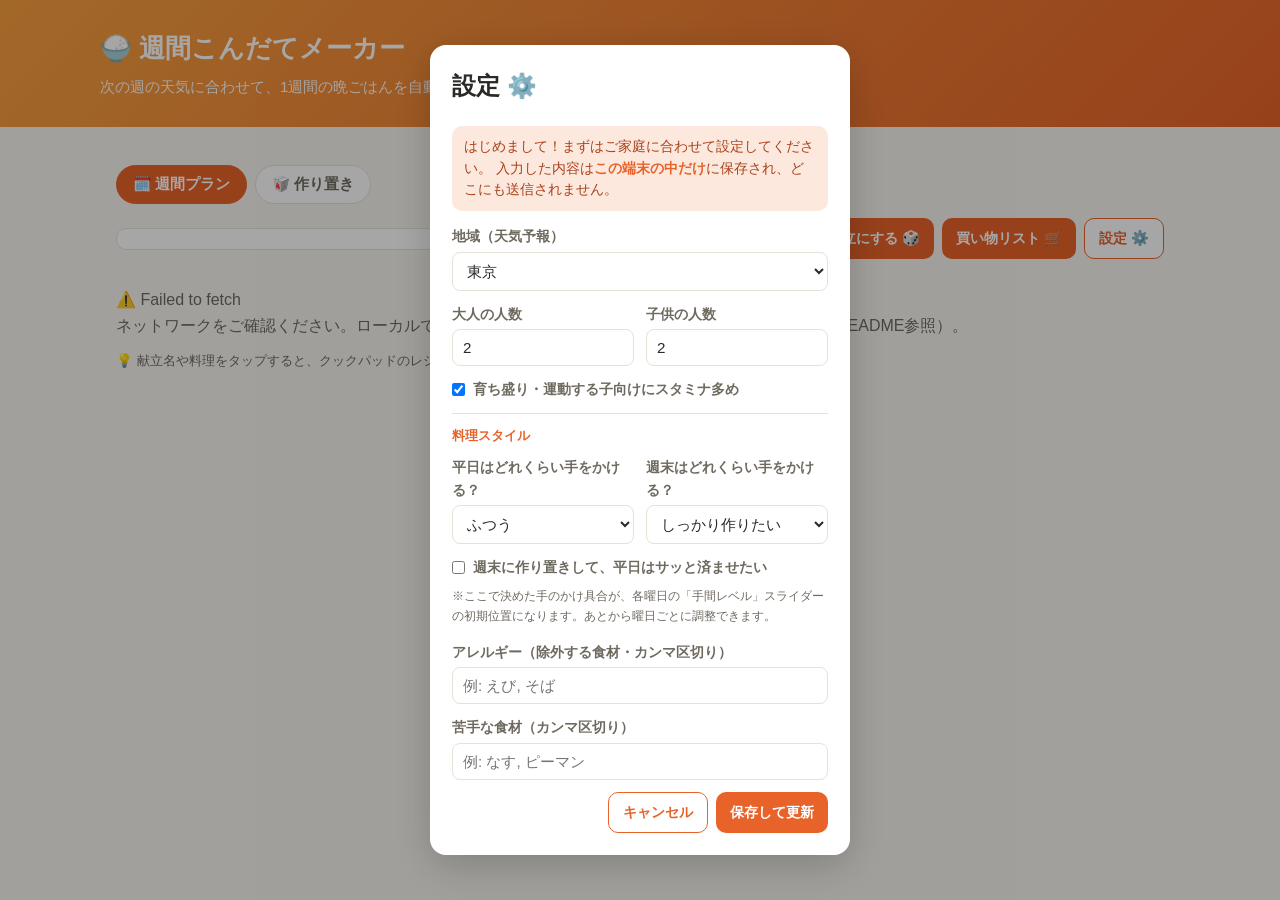
<file: index.html>
<!DOCTYPE html>
<html lang="ja">
<head>
  <meta charset="UTF-8">
  <meta name="viewport" content="width=device-width, initial-scale=1.0">
  <title>週間こんだてメーカー 🍚</title>
  <link rel="stylesheet" href="css/style.css">
</head>
<body>
  <header>
    <div class="header-inner">
      <h1>🍚 週間こんだてメーカー</h1>
      <p class="tagline">次の週の天気に合わせて、1週間の晩ごはんを自動で提案します</p>
    </div>
  </header>

  <main>
    <div class="tabs" role="tablist">
      <button id="tab-week" class="tab active" role="tab">🗓️ 週間プラン</button>
      <button id="tab-prep" class="tab" role="tab">🥡 作り置き</button>
    </div>

    <div class="toolbar">
      <div id="summary" class="summary"></div>
      <div class="actions">
        <button id="btn-regen" class="btn">別の献立にする 🎲</button>
        <button id="btn-shopping" class="btn">買い物リスト 🛒</button>
        <button id="btn-settings" class="btn ghost">設定 ⚙️</button>
      </div>
    </div>

    <div id="status" class="status"></div>

    <!-- 週間プラン -->
    <div id="view-week">
      <p class="recipe-hint">💡 献立名や料理をタップすると、クックパッドのレシピ検索が開きます。</p>
      <section id="plan" class="grid"></section>
      <section id="trending" class="trending hidden"></section>
    </div>

    <!-- 作り置き -->
    <div id="view-prep" class="hidden">
      <section id="prep"></section>
    </div>

    <section id="shopping" class="shopping hidden"></section>

    <p class="credit">天気データ: Open-Meteo（無料・キー不要）／ レシピ検索: クックパッド</p>
  </main>

  <!-- 設定モーダル -->
  <div id="modal" class="modal hidden">
    <div class="modal-box">
      <h2>設定 ⚙️</h2>

      <p id="welcome" class="welcome hidden">
        はじめまして！まずはご家庭に合わせて設定してください。
        入力した内容は<strong>この端末の中だけ</strong>に保存され、どこにも送信されません。
      </p>

      <label>地域（天気予報）
        <select id="s-city"></select>
      </label>

      <div class="row">
        <label>大人の人数
          <input id="s-adults" type="number" min="0" max="12" value="2">
        </label>
        <label>子供の人数
          <input id="s-kids" type="number" min="0" max="12" value="3">
        </label>
      </div>

      <label class="check">
        <input id="s-stamina" type="checkbox" checked>
        育ち盛り・運動する子向けにスタミナ多め
      </label>

      <div class="section-label">料理スタイル</div>
      <div class="row">
        <label>平日はどれくらい手をかける？
          <select id="s-weekday">
            <option value="1">楽ちん（時短したい）</option>
            <option value="2" selected>ふつう</option>
            <option value="3">しっかり作りたい</option>
          </select>
        </label>
        <label>週末はどれくらい手をかける？
          <select id="s-weekend">
            <option value="1">楽ちん（時短したい）</option>
            <option value="2">ふつう</option>
            <option value="3" selected>しっかり作りたい</option>
          </select>
        </label>
      </div>

      <label class="check">
        <input id="s-prep" type="checkbox">
        週末に作り置きして、平日はサッと済ませたい
      </label>
      <p class="field-hint">※ここで決めた手のかけ具合が、各曜日の「手間レベル」スライダーの初期位置になります。あとから曜日ごとに調整できます。</p>

      <label>アレルギー（除外する食材・カンマ区切り）
        <input id="s-allergies" type="text" placeholder="例: えび, そば">
      </label>

      <label>苦手な食材（カンマ区切り）
        <input id="s-dislikes" type="text" placeholder="例: なす, ピーマン">
      </label>

      <div class="modal-actions">
        <button id="btn-close" class="btn ghost">キャンセル</button>
        <button id="btn-apply" class="btn">保存して更新</button>
      </div>
    </div>
  </div>

  <script src="js/meals.js"></script>
  <script src="js/prep.js"></script>
  <script src="js/weather.js"></script>
  <script src="js/app.js"></script>
</body>
</html>
</file>
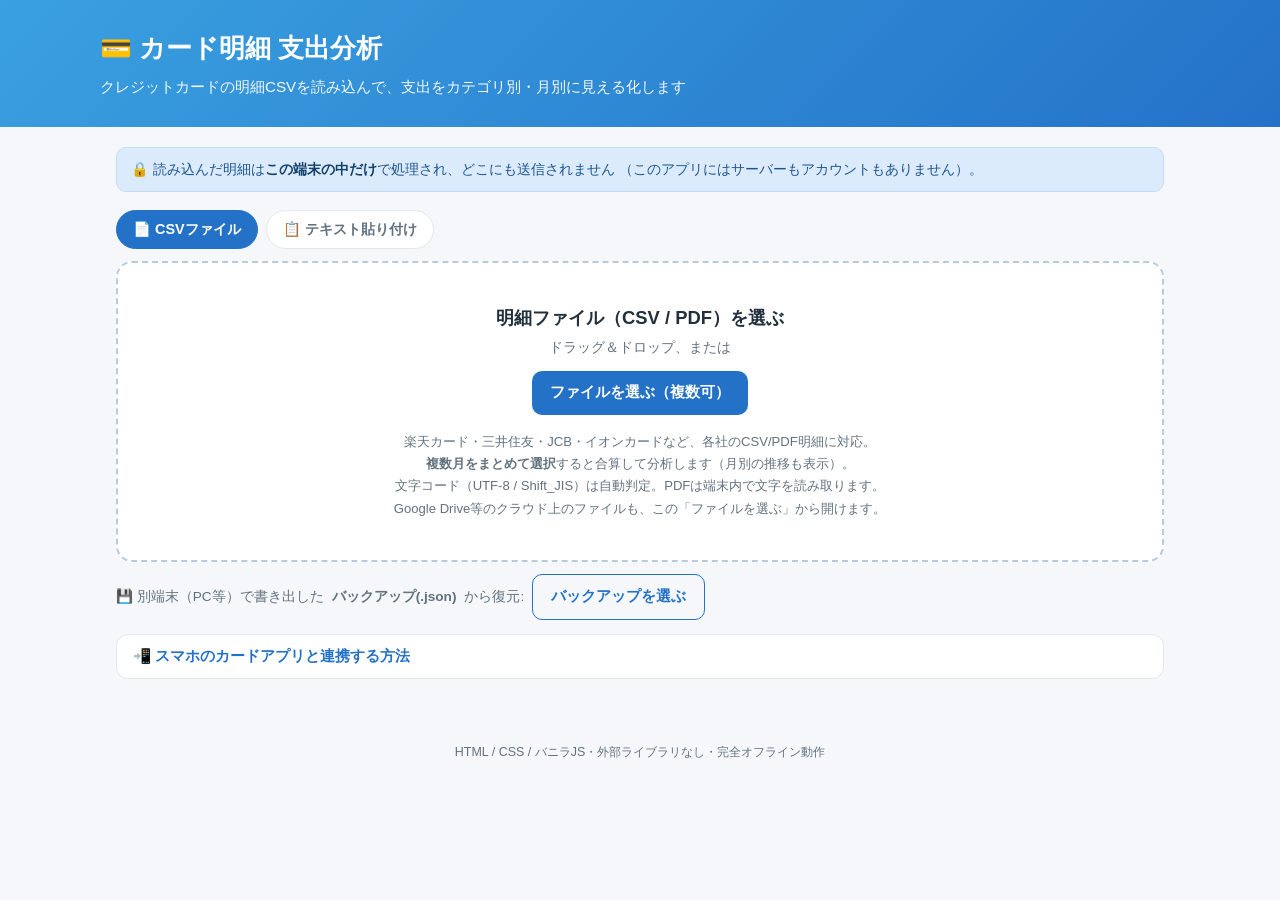
<file: expense.html>
<!DOCTYPE html>
<html lang="ja">
<head>
  <meta charset="UTF-8">
  <meta name="viewport" content="width=device-width, initial-scale=1.0">
  <title>カード明細 支出分析 💳</title>
  <!-- セキュリティ: 外部への通信を一切許可しない（明細データが外部送信されないことを技術的に保証）。
       読み込み/実行は同一オリジンのみ。style属性の動的付与のためstyleのみunsafe-inlineを許可。 -->
  <meta http-equiv="Content-Security-Policy" content="default-src 'self'; script-src 'self'; style-src 'self' 'unsafe-inline'; img-src 'self' data:; font-src 'self'; connect-src 'self'; manifest-src 'self'; worker-src 'self'; base-uri 'none'; form-action 'none'; object-src 'none'">
  <meta name="referrer" content="no-referrer">
  <link rel="stylesheet" href="css/expense.css">
  <!-- PWA -->
  <link rel="manifest" href="manifest.webmanifest">
  <meta name="theme-color" content="#2472c8">
  <meta name="mobile-web-app-capable" content="yes">
  <meta name="apple-mobile-web-app-capable" content="yes">
  <meta name="apple-mobile-web-app-status-bar-style" content="default">
  <meta name="apple-mobile-web-app-title" content="支出分析">
  <link rel="apple-touch-icon" href="icons/icon-180.png">
</head>
<body>
  <header>
    <div class="header-inner">
      <h1>💳 カード明細 支出分析</h1>
      <p class="tagline">クレジットカードの明細CSVを読み込んで、支出をカテゴリ別・月別に見える化します</p>
    </div>
  </header>

  <main>
    <p class="privacy-note">
      🔒 読み込んだ明細は<strong>この端末の中だけ</strong>で処理され、どこにも送信されません
      （このアプリにはサーバーもアカウントもありません）。
    </p>

    <!-- 読み込みエリア -->
    <section id="ingest">
      <div class="mode-tabs" role="tablist">
        <button id="mode-csv" class="mode-tab active" role="tab">📄 CSVファイル</button>
        <button id="mode-text" class="mode-tab" role="tab">📋 テキスト貼り付け</button>
      </div>

      <div id="drop" class="drop">
        <div class="drop-inner">
          <p class="drop-title">明細ファイル（CSV / PDF）を選ぶ</p>
          <p class="drop-sub">ドラッグ＆ドロップ、または</p>
          <label class="btn file-btn">
            ファイルを選ぶ（複数可）
            <input id="file" type="file" accept=".csv,text/csv,.pdf,application/pdf" multiple hidden>
          </label>
          <p class="drop-hint">
            楽天カード・三井住友・JCB・イオンカードなど、各社のCSV/PDF明細に対応。<br>
            <strong>複数月をまとめて選択</strong>すると合算して分析します（月別の推移も表示）。<br>
            文字コード（UTF-8 / Shift_JIS）は自動判定。PDFは端末内で文字を読み取ります。<br>
            Google Drive等のクラウド上のファイルも、この「ファイルを選ぶ」から開けます。
          </p>
        </div>
      </div>

      <p class="backup-line">
        💾 別端末（PC等）で書き出した<strong>バックアップ(.json)</strong>から復元:
        <label class="btn ghost file-btn">
          バックアップを選ぶ
          <input id="backup-file" type="file" accept=".json,application/json" hidden>
        </label>
      </p>

      <div id="paste-area" class="paste-area hidden">
        <p class="field-hint">
          カードアプリやWeb明細の画面をコピーして、下に貼り付けてください。
          「日付・店名・金額」が1行ずつ並んでいれば自動で読み取ります。
        </p>
        <textarea id="paste-input" class="paste-input" rows="8"
          placeholder="例）&#10;2026/01/05 AMAZON.CO.JP ￥3,980&#10;1/6 スターバックス 渋谷 620円&#10;2026/02/01 ドコモ 4,400"></textarea>
        <button id="btn-parse-text" class="btn">この内容を解析 📊</button>
      </div>
    </section>

    <!-- 連携方法（スマホのカードアプリから送る） -->
    <section class="help">
      <button id="help-toggle" class="help-toggle">📲 スマホのカードアプリと連携する方法</button>
      <div id="help-body" class="help-body hidden">
        <p class="privacy-note">
          🔒 どの方法でも、明細は端末内で処理されどこにも送信されません。
        </p>
        <h3>共通の準備：ホーム画面に追加（アプリ化）</h3>
        <ol>
          <li>Safari／Chrome でこのページを開く</li>
          <li>共有ボタン →「ホーム画面に追加」でインストール（オフラインでも起動できます）</li>
        </ol>

        <h3>iPhone：ショートカットで共有シートから送る</h3>
        <p class="field-hint">
          iOS標準の「ショートカット」アプリで、共有シートからこのアプリへ明細テキストを渡せます
          （iOSはPWAの共有ターゲット受信に非対応のため、この方法が確実です）。
        </p>
        <ol>
          <li>「ショートカット」アプリで新規作成 →「共有シートに表示」をオン、受け取る種類を「テキスト」に</li>
          <li>アクション「URLを開く」を追加し、URLに次を設定：<br>
            <code>https://（このページのURL）/expense.html#paste=[入力を渡す：URLエンコード]</code></li>
          <li>カードアプリ／Web明細で明細を選択 → 共有 → 作成したショートカットを選ぶと、このアプリが開いて自動解析します</li>
        </ol>

        <h3>Android：共有シートから直接（PWA共有ターゲット）</h3>
        <p class="field-hint">
          ホーム画面に追加すると、カードアプリの「共有」先にこのアプリが表示されます。
          明細テキストを共有すると自動で解析します。
        </p>

        <h3>いちばん簡単：コピー＆貼り付け</h3>
        <p class="field-hint">
          明細画面を長押しでコピー →「📋 テキスト貼り付け」に貼るだけ。全端末で確実に動きます。
        </p>
      </div>
    </section>

    <div id="status" class="status"></div>

    <!-- 列マッピング -->
    <section id="mapping" class="card hidden">
      <h2>列の対応づけ</h2>
      <p class="field-hint">自動推定した列を確認してください。違う場合は選び直せます。</p>
      <div class="map-row">
        <label>日付の列
          <select id="col-date"></select>
        </label>
        <label>店名・内容の列
          <select id="col-desc"></select>
        </label>
        <label>金額の列
          <select id="col-amount"></select>
        </label>
      </div>
      <label class="check">
        <input id="opt-header" type="checkbox" checked>
        1行目は見出し行
      </label>
      <div class="preview-wrap">
        <table id="preview" class="preview"></table>
      </div>
      <div class="modal-actions">
        <button id="btn-analyze" class="btn">分析する 📊</button>
      </div>
    </section>

    <!-- 結果 -->
    <section id="results" class="hidden">
      <div class="toolbar">
        <div id="summary" class="summary"></div>
        <div class="actions">
          <div class="grp-toggle" role="group" aria-label="月の集計方法">
            <button id="grp-billing" class="grp-btn">請求月</button>
            <button id="grp-usage" class="grp-btn">利用日</button>
          </div>
          <select id="month-filter" class="select"></select>
          <button id="btn-reset" class="btn ghost">別のファイルを読み込む</button>
          <button id="btn-export" class="btn ghost">バックアップ書出 ⬇️</button>
          <button id="btn-clear" class="btn danger-btn">データを消去 🗑️</button>
        </div>
      </div>
      <p class="save-note" id="grp-note"></p>
      <p class="save-note">🔒 読み込んだ明細は<strong>この端末の中だけ</strong>に保存され、次回自動で復元します（外部送信なし）。消したいときは「データを消去」。</p>

      <!-- 統計量 -->
      <div class="card">
        <h2>統計量</h2>
        <div id="stats" class="stats"></div>
      </div>

      <!-- カード別内訳（複数カード時のみ表示） -->
      <div id="cards-card" class="card hidden">
        <h2>カード別内訳</h2>
        <p class="field-hint">合算した支出を、カード（ファイル）ごとに分けた内訳です。表示中の期間が対象です。</p>
        <div id="cards"></div>
      </div>

      <div class="charts">
        <div class="card chart-card">
          <h2>カテゴリ別</h2>
          <p class="field-hint">バーをタップすると、そのカテゴリの内訳を金額順で表示します。</p>
          <div id="chart-category"></div>
          <div id="cat-detail" class="detail"></div>
        </div>
        <div class="card chart-card">
          <h2>月別の支出（前月比つき）</h2>
          <p class="field-hint">棒をタップすると、その月の内訳を金額順で表示します。</p>
          <div id="chart-month"></div>
          <div id="month-detail" class="detail"></div>
          <div id="month-table"></div>
        </div>
      </div>

      <div class="card">
        <h2>カテゴリ別の月推移</h2>
        <p class="field-hint">各月の棒をカテゴリ色で積み上げています。棒をタップすると、その月の内訳を金額順で表示します。</p>
        <div id="chart-cat-trend"></div>
        <div id="trend-detail" class="detail"></div>
      </div>

      <div class="card">
        <h2>よく使う店 ランキング</h2>
        <p class="field-hint">支出額の多い順（同じ店名でまとめています）。表示中の期間が対象です。</p>
        <div id="merchants"></div>
      </div>

      <div class="card">
        <h2>明細（カテゴリは変更できます）</h2>
        <p class="field-hint">カテゴリのプルダウンを変えると、その店名の分類ルールとして次回以降も記憶されます。</p>
        <div class="preview-wrap">
          <table id="tx-table" class="tx-table"></table>
        </div>
      </div>
    </section>

    <p class="credit">HTML / CSS / バニラJS・外部ライブラリなし・完全オフライン動作</p>
  </main>

  <script src="js/expense.js"></script>
</body>
</html>
</file>
<file: css/style.css>
:root {
  --bg: #f7f5f0;
  --card: #ffffff;
  --ink: #2c2a26;
  --sub: #6f6a60;
  --accent: #e8632a;
  --accent-soft: #fde8dd;
  --line: #e7e2d8;
  --shadow: 0 2px 10px rgba(0,0,0,.06);
}

* { box-sizing: border-box; }
body {
  margin: 0;
  font-family: -apple-system, "Hiragino Kaku Gothic ProN", "Noto Sans JP", "Meiryo", sans-serif;
  background: var(--bg);
  color: var(--ink);
  line-height: 1.6;
}

header {
  background: linear-gradient(135deg, #f9a03f, #e8632a);
  color: #fff;
  padding: 28px 16px;
}
.header-inner { max-width: 1080px; margin: 0 auto; }
header h1 { margin: 0; font-size: 1.6rem; }
.tagline { margin: 6px 0 0; opacity: .95; font-size: .95rem; }

main { max-width: 1080px; margin: 0 auto; padding: 20px 16px 60px; }

.tabs { display: flex; gap: 8px; margin: 18px 0 14px; }
.tab {
  border: 1px solid var(--line); background: var(--card); color: var(--sub);
  padding: 9px 16px; border-radius: 999px; font-size: .92rem; font-weight: 700;
  cursor: pointer; font-family: inherit; transition: background .15s, color .15s, border-color .15s;
}
.tab:hover { border-color: var(--accent); color: var(--accent); }
.tab.active { background: var(--accent); color: #fff; border-color: var(--accent); }
.tab:focus-visible { outline: 3px solid var(--accent-soft); outline-offset: 2px; }

.toolbar {
  display: flex; flex-wrap: wrap; gap: 12px;
  align-items: center; justify-content: space-between;
  margin-bottom: 16px;
}
.summary {
  font-size: .9rem; color: var(--sub);
  background: var(--card); border: 1px solid var(--line);
  border-radius: 10px; padding: 10px 14px; flex: 1 1 320px;
}
.summary strong { color: var(--accent); }
.actions { display: flex; gap: 8px; flex-wrap: wrap; }

.btn {
  border: none; background: var(--accent); color: #fff;
  padding: 10px 14px; border-radius: 10px; font-size: .9rem;
  cursor: pointer; font-weight: 600; transition: transform .05s, filter .15s;
}
.btn:hover { filter: brightness(1.05); }
.btn:active { transform: translateY(1px); }
.btn.ghost { background: #fff; color: var(--accent); border: 1px solid var(--accent); }

.status { color: var(--sub); padding: 12px 0; }
.recipe-hint { color: var(--sub); font-size: .84rem; margin: 0 0 14px; }

.grid {
  display: grid;
  grid-template-columns: repeat(auto-fill, minmax(220px, 1fr));
  gap: 14px;
}

.card {
  background: var(--card); border: 1px solid var(--line);
  border-radius: 14px; padding: 14px; box-shadow: var(--shadow);
  display: flex; flex-direction: column;
}
.card-head {
  display: flex; align-items: center; gap: 8px; margin-bottom: 4px;
}
.dow {
  background: var(--accent-soft); color: var(--accent);
  font-weight: 700; border-radius: 8px; padding: 2px 10px; font-size: .95rem;
}
.date { color: var(--sub); font-size: .85rem; }
.weather { margin-left: auto; font-size: 1.5rem; }
.temps { font-size: .9rem; margin-bottom: 8px; }
.temps .hi { color: #d9481f; font-weight: 700; }
.temps .lo { color: #3d78c9; margin-left: 6px; }
.temps .pop { color: #3d78c9; margin-left: 8px; font-size: .82rem; }

.menu-name {
  font-size: 1.15rem; font-weight: 700; margin: 2px 0 6px;
}
.menu-name .menu-link {
  color: var(--ink); text-decoration: none; cursor: pointer;
}
.menu-name .menu-link:hover { color: var(--accent); text-decoration: underline; }
.menu-name .menu-link:focus-visible { outline: 3px solid var(--accent-soft); outline-offset: 2px; border-radius: 4px; }
.menu-name .join { color: var(--sub); font-weight: 700; margin: 0 1px; }
.cook-ic { font-size: .8rem; opacity: .55; }
.menu-name:hover .cook-ic { opacity: 1; }
.items {
  list-style: none; padding: 0; margin: 0 0 10px;
  font-size: .88rem; color: var(--sub);
}
.items li { padding: 1px 0; }
.items li::before { content: "・"; color: var(--accent); }
.items a { color: inherit; text-decoration: none; }
.items a:hover { color: var(--accent); text-decoration: underline dotted; }
.items a:focus-visible { outline: 2px solid var(--accent-soft); outline-offset: 1px; border-radius: 3px; }

.reason {
  font-size: .8rem; color: #8a7f6f; background: #faf7f1;
  border-radius: 8px; padding: 6px 8px; margin-bottom: 10px;
}
/* 手間レベルのスライダー */
.effort {
  margin-top: auto; background: #faf7f1; border: 1px solid var(--line);
  border-radius: 10px; padding: 8px 10px 6px; margin-bottom: 8px;
}
.effort-top { display: flex; align-items: center; justify-content: space-between; }
.effort-label { font-size: .78rem; color: var(--sub); }
.effort-val { font-size: .84rem; font-weight: 700; color: var(--accent); }
.effort-range {
  -webkit-appearance: none; appearance: none; width: 100%; height: 6px;
  margin: 8px 0 2px; border-radius: 999px; cursor: pointer;
  background: linear-gradient(90deg, #f6c56b, #e8632a);
}
.effort-range::-webkit-slider-thumb {
  -webkit-appearance: none; appearance: none; width: 20px; height: 20px;
  border-radius: 50%; background: #fff; border: 2px solid var(--accent);
  box-shadow: 0 1px 3px rgba(0,0,0,.25); cursor: pointer;
}
.effort-range::-moz-range-thumb {
  width: 20px; height: 20px; border-radius: 50%; background: #fff;
  border: 2px solid var(--accent); box-shadow: 0 1px 3px rgba(0,0,0,.25); cursor: pointer;
}
.effort-range:focus-visible { outline: 3px solid var(--accent-soft); outline-offset: 2px; }
.effort-scale { display: flex; justify-content: space-between; font-size: .72rem; color: #b3ab9d; }

.prep-badge {
  background: #eaf3e2; color: #5a7d3a; font-size: .72rem; font-weight: 700;
  border-radius: 6px; padding: 1px 7px; margin-left: 4px;
}
.trend-badge {
  background: #fde3d6; color: #d9481f; font-size: .72rem; font-weight: 700;
  border-radius: 6px; padding: 1px 7px; margin-left: 4px;
}
.season-badge {
  background: #e6f0da; color: #5a8a2f; font-size: .72rem; font-weight: 700;
  border-radius: 6px; padding: 1px 7px; margin-left: 4px;
}

.reroll {
  border: 1px dashed var(--line); background: #fff;
  color: var(--sub); border-radius: 8px; padding: 6px; font-size: .8rem;
  cursor: pointer;
}
.reroll:hover { border-color: var(--accent); color: var(--accent); }

/* 今週の人気レシピ */
.trending {
  margin-top: 24px; background: var(--card); border: 1px solid var(--line);
  border-radius: 14px; padding: 18px; box-shadow: var(--shadow);
}
.trending h3 { margin: 0 0 12px; }
.trending .upd { font-size: .78rem; color: var(--sub); font-weight: 400; }
.trend-grid {
  display: grid; grid-template-columns: repeat(auto-fill, minmax(150px, 1fr)); gap: 12px;
}
.trend-card {
  display: flex; flex-direction: column; text-decoration: none; color: var(--ink);
  border: 1px solid var(--line); border-radius: 12px; overflow: hidden; background: #fff;
  transition: transform .05s, box-shadow .15s;
}
.trend-card:hover { box-shadow: var(--shadow); transform: translateY(-1px); }
.trend-card:focus-visible { outline: 3px solid var(--accent-soft); outline-offset: 2px; }
.trend-card img { width: 100%; aspect-ratio: 4/3; object-fit: cover; display: block; background: #f2ede3; }
.trend-card .noimg { width: 100%; aspect-ratio: 4/3; display: flex; align-items: center; justify-content: center; font-size: 2rem; background: #faf7f1; }
.trend-name { font-size: .86rem; font-weight: 700; padding: 8px 10px 2px; line-height: 1.35; }
.trend-cat { font-size: .72rem; color: var(--accent); padding: 0 10px 10px; }

.shopping {
  margin-top: 24px; background: var(--card); border: 1px solid var(--line);
  border-radius: 14px; padding: 18px; box-shadow: var(--shadow);
}
.shopping h3 { margin-top: 0; }
.shopping ul {
  columns: 2; column-gap: 24px; padding-left: 18px; margin: 8px 0;
}
.shopping li { break-inside: avoid; }
.shopping em { color: var(--accent); font-style: normal; font-size: .82rem; }
.shopping .hint { color: var(--sub); font-size: .82rem; margin-bottom: 0; }

.credit { text-align: center; color: #b3ab9d; font-size: .78rem; margin-top: 28px; }

.hidden { display: none !important; }

/* 作り置きモード */
.prep-intro {
  background: #eaf3e2; color: #46652c; border: 1px solid #d3e5c2;
  border-radius: 12px; padding: 12px 14px; font-size: .92rem; margin-bottom: 16px;
}
.prep-intro strong { color: #3c5a24; }
.prep-h { margin: 6px 0 12px; font-size: 1.1rem; }
.prep-grid {
  display: grid; grid-template-columns: repeat(auto-fill, minmax(200px, 1fr)); gap: 14px; margin-bottom: 22px;
}
.prep-card {
  background: var(--card); border: 1px solid var(--line); border-radius: 14px;
  padding: 14px; box-shadow: var(--shadow); border-left: 4px solid var(--accent);
}
.prep-card.side { border-left-color: var(--leaf, #6b8e4e); }
.prep-top { display: flex; align-items: center; justify-content: space-between; gap: 8px; margin-bottom: 2px; }
.prep-type { font-size: .74rem; font-weight: 700; color: var(--sub); }
.prep-item-reroll {
  border: 1px solid var(--accent); background: #fff; color: var(--accent);
  border-radius: 999px; padding: 4px 11px; font-size: .78rem; font-weight: 700;
  cursor: pointer; font-family: inherit; transition: filter .15s;
}
.prep-item-reroll:hover { background: var(--accent); color: #fff; }
.prep-item-reroll:focus-visible { outline: 3px solid var(--accent-soft); outline-offset: 2px; }
.keep { display: flex; flex-wrap: wrap; gap: 6px; margin: 6px 0 8px; }
.keep-badge {
  background: #f3ede1; color: #8a7a52; font-size: .72rem; font-weight: 700;
  border-radius: 6px; padding: 1px 8px;
}
.prep-ing { font-size: .82rem; color: var(--sub); line-height: 1.5; }

.assemble {
  background: var(--card); border: 1px solid var(--line); border-radius: 14px;
  overflow: hidden; box-shadow: var(--shadow); margin-bottom: 14px;
}
.assemble-row { display: flex; gap: 12px; align-items: baseline; padding: 11px 14px; border-top: 1px solid var(--line); }
.assemble-row:first-child { border-top: none; }
.aday {
  background: var(--accent-soft); color: var(--accent); font-weight: 800;
  border-radius: 8px; padding: 2px 12px; font-size: .95rem; flex: 0 0 auto;
}
.ameal { font-size: .92rem; }
.ameal .menu-link { color: var(--ink); text-decoration: none; font-weight: 700; }
.ameal .menu-link:hover { color: var(--accent); text-decoration: underline; }
.ameal .plus { color: var(--sub); margin: 0 5px; font-size: .82rem; }
.prep-reroll {
  margin-left: auto; flex: 0 0 auto; border: 1px dashed var(--line); background: #fff;
  color: var(--sub); border-radius: 8px; padding: 5px 9px; font-size: .78rem;
  cursor: pointer; font-family: inherit; transition: border-color .15s, color .15s;
}
.prep-reroll:hover { border-color: var(--accent); color: var(--accent); }
.prep-reroll:focus-visible { outline: 3px solid var(--accent-soft); outline-offset: 2px; }
.prep-note { font-size: .8rem; color: var(--sub); }

/* モーダル */
.modal {
  position: fixed; inset: 0; background: rgba(0,0,0,.35);
  display: flex; align-items: flex-start; justify-content: center;
  padding: 16px; z-index: 50; overflow-y: auto;
}
.modal-box {
  background: #fff; border-radius: 16px; padding: 22px;
  width: 100%; max-width: 420px; box-shadow: 0 10px 40px rgba(0,0,0,.2);
  margin: auto;
}
.modal-box h2 { margin-top: 0; }
.welcome {
  background: var(--accent-soft); color: #a8431c;
  border-radius: 10px; padding: 10px 12px; font-size: .85rem; margin: 0 0 14px;
}
.welcome strong { color: var(--accent); }
.section-label {
  font-size: .8rem; font-weight: 700; color: var(--accent);
  border-top: 1px solid var(--line); padding-top: 12px; margin-bottom: 10px;
}
.modal-box .field-hint { font-size: .78rem; color: var(--sub); margin: -4px 0 14px; }
.modal-box select { background: #fff; }
.modal-box label {
  display: block; font-size: .88rem; color: var(--sub);
  margin-bottom: 12px; font-weight: 600;
}
.modal-box input[type=text], .modal-box input[type=number], .modal-box select {
  width: 100%; margin-top: 4px; padding: 9px 10px;
  border: 1px solid var(--line); border-radius: 8px; font-size: .95rem;
  font-family: inherit; color: var(--ink);
}
.modal-box .row { display: flex; gap: 12px; }
.modal-box .row label { flex: 1; }
.modal-box label.check {
  display: flex; align-items: center; gap: 8px; font-weight: 600;
}
.modal-box label.check input { width: auto; margin: 0; }
.modal-actions { display: flex; justify-content: flex-end; gap: 8px; margin-top: 8px; }

@media (max-width: 480px) {
  .shopping ul { columns: 1; }
  header h1 { font-size: 1.35rem; }
}
</file>
<file: css/expense.css>
:root {
  --bg: #f5f7fa;
  --card: #ffffff;
  --ink: #22303c;
  --sub: #62727f;
  --accent: #2472c8;
  --accent-soft: #dcebfb;
  --line: #e2e8ef;
  --shadow: 0 2px 10px rgba(0,0,0,.06);
  --danger: #c0392b;
}

* { box-sizing: border-box; }
body {
  margin: 0;
  font-family: -apple-system, "Hiragino Kaku Gothic ProN", "Noto Sans JP", "Meiryo", sans-serif;
  background: var(--bg);
  color: var(--ink);
  line-height: 1.6;
}

header {
  background: linear-gradient(135deg, #3aa0e0, #2472c8);
  color: #fff;
  padding: 28px 16px;
}
.header-inner { max-width: 1080px; margin: 0 auto; }
header h1 { margin: 0; font-size: 1.6rem; }
.tagline { margin: 6px 0 0; opacity: .95; font-size: .95rem; }

main { max-width: 1080px; margin: 0 auto; padding: 20px 16px 60px; }

.privacy-note {
  background: var(--accent-soft); border: 1px solid #c3ddf6;
  color: #1c5691; border-radius: 10px; padding: 10px 14px;
  font-size: .88rem; margin: 0 0 18px;
}
.privacy-note strong { color: #12406e; }

.hidden { display: none !important; }

/* --- 入力モードのタブ --- */
.mode-tabs { display: flex; gap: 8px; margin-bottom: 12px; }
.mode-tab {
  border: 1px solid var(--line); background: var(--card); color: var(--sub);
  padding: 9px 16px; border-radius: 999px; font-size: .9rem; font-weight: 700;
  cursor: pointer; font-family: inherit; transition: background .15s, color .15s, border-color .15s;
}
.mode-tab:hover { border-color: var(--accent); color: var(--accent); }
.mode-tab.active { background: var(--accent); color: #fff; border-color: var(--accent); }

/* --- テキスト貼り付け --- */
.paste-area {
  background: var(--card); border: 1px solid var(--line);
  border-radius: 16px; padding: 18px; box-shadow: var(--shadow);
}
.paste-input {
  width: 100%; font-family: ui-monospace, "SFMono-Regular", Menlo, monospace;
  font-size: .9rem; padding: 12px; border: 1px solid var(--line);
  border-radius: 10px; resize: vertical; background: #fbfdff; color: var(--ink);
  margin-bottom: 12px;
}
.paste-input:focus { outline: 2px solid var(--accent-soft); border-color: var(--accent); }

/* --- 連携ヘルプ --- */
.help { margin: 14px 0; }
.help-toggle {
  width: 100%; text-align: left; background: var(--card);
  border: 1px solid var(--line); border-radius: 12px; padding: 12px 16px;
  font-size: .92rem; font-weight: 700; color: var(--accent);
  cursor: pointer; font-family: inherit;
}
.help-toggle:hover { border-color: var(--accent); }
.help-body {
  background: var(--card); border: 1px solid var(--line);
  border-radius: 12px; padding: 4px 18px 16px; margin-top: 8px; box-shadow: var(--shadow);
}
.help-body h3 { font-size: .95rem; margin: 18px 0 6px; }
.help-body ol { margin: 6px 0; padding-left: 20px; font-size: .86rem; line-height: 1.8; }
.help-body code {
  background: #eef3f8; border: 1px solid var(--line); border-radius: 6px;
  padding: 2px 6px; font-size: .82rem; word-break: break-all;
}

/* --- 読み込みエリア --- */
.drop {
  border: 2px dashed #b8cbdd; border-radius: 16px;
  background: var(--card); padding: 40px 16px; text-align: center;
  transition: border-color .15s, background .15s;
}
.drop.over { border-color: var(--accent); background: var(--accent-soft); }
.drop-title { font-size: 1.15rem; font-weight: 700; margin: 0 0 4px; }
.drop-sub { color: var(--sub); margin: 4px 0 12px; font-size: .9rem; }
.drop-hint { color: var(--sub); font-size: .82rem; margin: 16px 0 0; line-height: 1.7; }

.btn {
  border: none; background: var(--accent); color: #fff;
  padding: 10px 18px; border-radius: 10px; font-size: .92rem;
  cursor: pointer; font-weight: 600; font-family: inherit;
  transition: transform .05s, filter .15s;
}
.btn:hover { filter: brightness(1.06); }
.btn:active { transform: translateY(1px); }
.btn.ghost { background: transparent; color: var(--accent); border: 1px solid var(--accent); }
.file-btn { display: inline-block; }

.select, select {
  font-family: inherit; font-size: .9rem; padding: 7px 10px;
  border: 1px solid var(--line); border-radius: 8px; background: #fff; color: var(--ink);
}

/* --- カード --- */
.card {
  background: var(--card); border: 1px solid var(--line);
  border-radius: 14px; padding: 18px; margin: 16px 0; box-shadow: var(--shadow);
}
.card h2 { margin: 0 0 10px; font-size: 1.05rem; }
.field-hint { color: var(--sub); font-size: .82rem; margin: 4px 0 12px; }

.map-row { display: flex; flex-wrap: wrap; gap: 14px; margin-bottom: 12px; }
.map-row label { display: flex; flex-direction: column; gap: 4px; font-size: .85rem; color: var(--sub); flex: 1 1 200px; }
.check { display: flex; align-items: center; gap: 8px; font-size: .88rem; margin: 8px 0; cursor: pointer; }

/* --- テーブル --- */
.preview-wrap { overflow-x: auto; -webkit-overflow-scrolling: touch; }
table { border-collapse: collapse; width: 100%; font-size: .85rem; }
.preview th, .preview td { border: 1px solid var(--line); padding: 6px 9px; white-space: nowrap; text-align: left; }
.preview th { background: #eef3f8; font-weight: 700; }

.tx-table th, .tx-table td { border-bottom: 1px solid var(--line); padding: 8px 10px; text-align: left; vertical-align: middle; }
.tx-table th { background: #eef3f8; position: sticky; top: 0; }
.tx-table .num { text-align: right; font-variant-numeric: tabular-nums; }
.tx-table .refund { color: var(--accent); }
.tx-table .nowrap { white-space: nowrap; }
.cat-select { font-size: .82rem; padding: 4px 6px; }

/* --- サマリー・ツールバー --- */
.toolbar { display: flex; flex-wrap: wrap; gap: 12px; align-items: center; justify-content: space-between; margin: 16px 0; }
.actions { display: flex; gap: 8px; flex-wrap: wrap; align-items: center; }
.summary {
  background: var(--card); border: 1px solid var(--line); border-radius: 12px;
  padding: 12px 18px; flex: 1 1 280px; display: flex; align-items: baseline; gap: 14px;
}
.sum-total { font-size: 1.6rem; font-weight: 800; color: var(--accent); }
.sum-sub { color: var(--sub); font-size: .85rem; }

/* --- チャート --- */
.charts { display: grid; grid-template-columns: 1fr 1fr; gap: 16px; }
@media (max-width: 720px) { .charts { grid-template-columns: 1fr; } }
.chart-card { margin: 0; }

.bars { display: flex; flex-direction: column; gap: 9px; }
.bar-row { display: grid; grid-template-columns: 130px 1fr auto; gap: 10px; align-items: center; font-size: .82rem; }
.bar-label { display: flex; align-items: center; gap: 6px; color: var(--ink); }
.dot { width: 10px; height: 10px; border-radius: 50%; display: inline-block; flex: 0 0 auto; }
.bar-track { background: #eef3f8; border-radius: 6px; height: 16px; overflow: hidden; }
.bar-fill { height: 100%; border-radius: 6px; min-width: 2px; transition: width .3s; }
.bar-val { white-space: nowrap; font-variant-numeric: tabular-nums; }
.bar-pct { color: var(--sub); font-size: .78rem; }
@media (max-width: 480px) { .bar-row { grid-template-columns: 96px 1fr; } .bar-val { grid-column: 2; text-align: right; } }

.month-bars { display: flex; align-items: flex-end; gap: 10px; overflow-x: auto; padding-top: 20px; min-height: 190px; }
.mbar { display: flex; flex-direction: column; align-items: center; justify-content: flex-end; gap: 4px; flex: 0 0 auto; min-width: 42px; }
.mbar-fill { width: 28px; background: linear-gradient(180deg, #3aa0e0, #2472c8); border-radius: 5px 5px 0 0; }
.mbar-label { font-size: .74rem; color: var(--sub); }
.mbar-val { font-size: .68rem; color: var(--sub); white-space: nowrap; }

/* --- 統計量タイル --- */
.stats { display: grid; grid-template-columns: repeat(auto-fit, minmax(120px, 1fr)); gap: 10px; }
.stat { background: #f4f8fc; border: 1px solid var(--line); border-radius: 10px; padding: 12px; text-align: center; }
.stat-val { font-size: 1.15rem; font-weight: 800; color: var(--accent); font-variant-numeric: tabular-nums; }
.stat-key { font-size: .78rem; color: var(--sub); margin-top: 2px; }

/* --- 月別ミニテーブル --- */
.mini-table { margin-top: 14px; font-size: .82rem; }
.mini-table th, .mini-table td { border-bottom: 1px solid var(--line); padding: 6px 8px; }
.mini-table th { background: #eef3f8; text-align: right; }
.mini-table th:first-child, .mini-table td:first-child { text-align: left; white-space: nowrap; }
.mini-table .num { text-align: right; font-variant-numeric: tabular-nums; }
.mini-table .up { color: #c0392b; }
.mini-table .down { color: #1a8f4c; }

/* --- 積み上げ棒（カテゴリ月推移） --- */
.stack { width: 30px; display: flex; flex-direction: column-reverse; border-radius: 5px 5px 0 0; overflow: hidden; }
.stack .seg { width: 100%; }
.legend { display: flex; flex-wrap: wrap; gap: 10px 14px; margin-top: 14px; }
.legend-item { display: inline-flex; align-items: center; gap: 5px; font-size: .8rem; color: var(--sub); }

.backup-line { font-size: .85rem; color: var(--sub); margin: 12px 0 0; display: flex; align-items: center; gap: 8px; flex-wrap: wrap; }

.grp-toggle { display: inline-flex; border: 1px solid var(--line); border-radius: 8px; overflow: hidden; }
.grp-btn {
  border: none; background: var(--card); color: var(--sub); font-family: inherit;
  font-size: .85rem; font-weight: 700; padding: 8px 14px; cursor: pointer;
}
.grp-btn + .grp-btn { border-left: 1px solid var(--line); }
.grp-btn.active { background: var(--accent); color: #fff; }

.danger-btn { background: transparent; color: var(--danger); border: 1px solid var(--danger); }
.danger-btn:hover { background: var(--danger); color: #fff; }
.save-note { font-size: .78rem; color: var(--sub); margin: -4px 0 10px; }

/* --- クリック可能なバー・内訳パネル --- */
.bar-row.clickable, .mbar.clickable { cursor: pointer; }
.bar-row.clickable { border-radius: 8px; padding: 2px 4px; margin: 0 -4px; transition: background .12s; }
.bar-row.clickable:hover { background: var(--accent-soft); }
.bar-row.selected { background: var(--accent-soft); outline: 1px solid var(--accent); }
.mbar.clickable .mbar-fill { transition: filter .12s; }
.mbar.clickable:hover .mbar-fill { filter: brightness(1.1); }
.mbar.selected .mbar-fill { outline: 2px solid var(--ink); outline-offset: 1px; }

.detail { margin-top: 12px; }
.detail:empty { margin: 0; }
.detail-head {
  display: flex; align-items: center; gap: 8px; flex-wrap: wrap;
  font-size: .85rem; font-weight: 700; color: var(--ink);
  background: var(--accent-soft); border-radius: 8px; padding: 8px 10px; margin-bottom: 8px;
}
.detail-close {
  margin-left: auto; border: none; background: transparent; color: var(--sub);
  font-size: .95rem; cursor: pointer; padding: 2px 6px; border-radius: 6px;
}
.detail-close:hover { background: #fff; color: var(--danger); }
.detail-table { max-height: 320px; }
.detail-wrap { overflow-x: auto; }

.status { padding: 10px 0; font-size: .9rem; color: var(--sub); }
.status.error { color: var(--danger); font-weight: 600; }

.credit { text-align: center; color: var(--sub); font-size: .78rem; margin-top: 30px; }
</file>
